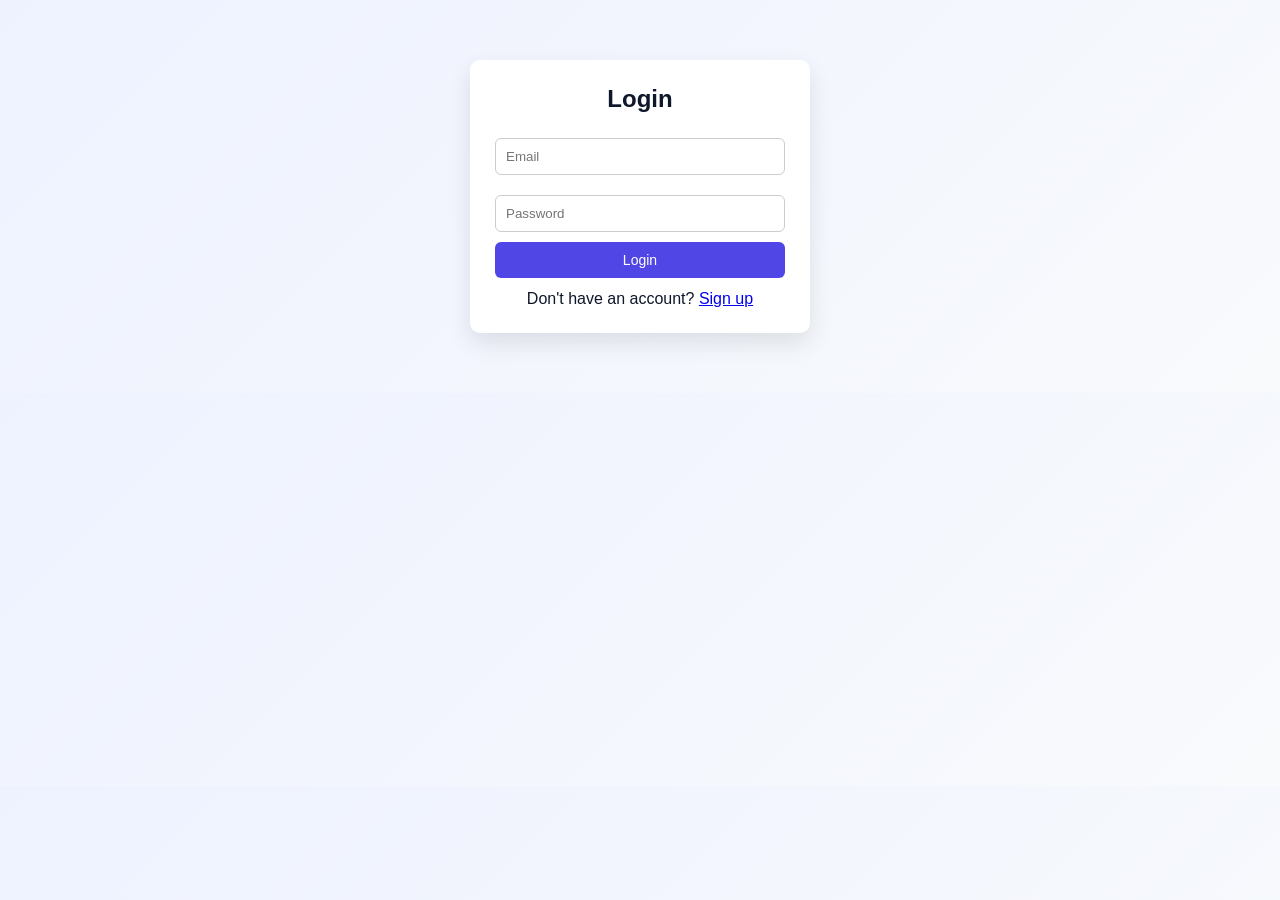
<file: index.html>
<!DOCTYPE html>
<html lang="en">
<head>
<meta charset="UTF-8">
<title>Login</title>
<link rel="stylesheet" href="style.css">
</head>

<body>

<div class="auth-container">
    <h2>Login</h2>

    <input type="email" id="login-email" placeholder="Email">
    <input type="password" id="login-password" placeholder="Password">

    <button onclick="login()">Login</button>

    <p>Don't have an account? <a href="signup.html">Sign up</a></p>
</div>

<script src="auth.js"></script>
</body>
</html>
</file>
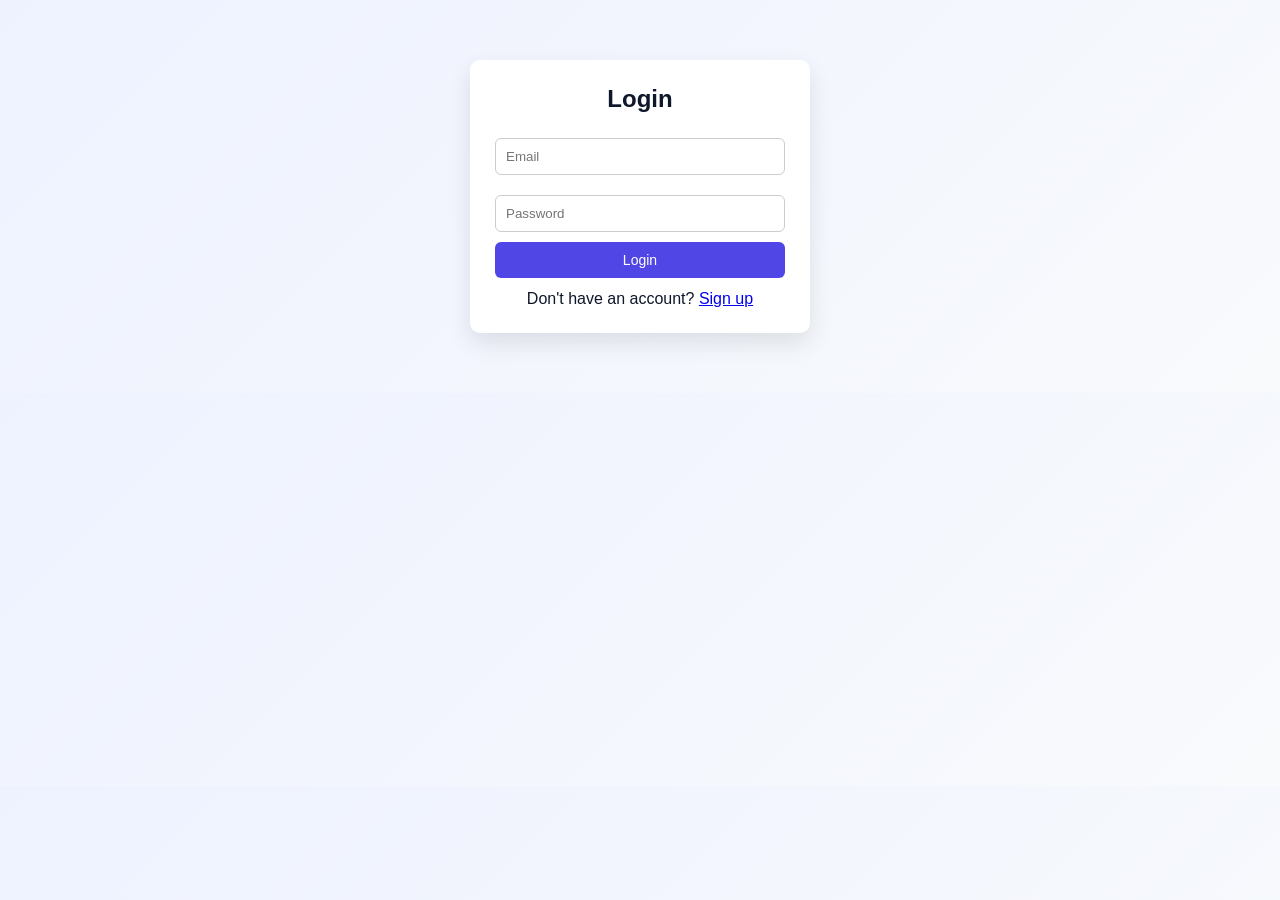
<file: builder.html>
<!doctype html>
<html lang="en">
  <head>
    <meta charset="UTF-8" />
    <meta name="viewport" content="width=device-width, initial-scale=1.0" />
    <title>Resume-Builder</title>
    <link rel="stylesheet" href="style.css" />
    <link
      rel="stylesheet"
      href="https://cdnjs.cloudflare.com/ajax/libs/font-awesome/6.5.0/css/all.min.css"
    />
  </head>

  <body>
    <div class="interface">
      <div class="top-bar">
        <h1>Resume Builder</h1>

        <button id="logoutBtn" onclick="logout()">
          <i class="fa-solid fa-right-from-bracket"></i> Logout
        </button>
      </div>

      <div class="container">
        <div class="form">
          <form>
            <h2><i class="fa-solid fa-pen-to-square"></i> Enter Details</h2>
            <hr />

            <div class="input-group">
              <input type="text" id="name" placeholder=" " required />
              <label for="name">Full Name</label>
            </div>

            <div class="input-group">
              <input type="email" id="email" placeholder=" " required />
              <label for="email">Email</label>
            </div>

            <div class="input-group">
              <input type="tel" id="contact" placeholder=" " required />
              <label for="contact">Phone</label>
            </div>

            <div class="input-group">
              <textarea
                id="education"
                class="big"
                placeholder=" "
                required
              ></textarea>
              <label for="education">Education</label>
            </div>

            <div class="input-group">
              <textarea
                id="skills"
                class="big"
                placeholder=" "
                required
              ></textarea>
              <label for="skills">Skills</label>
            </div>

            <div class="input-group">
              <textarea
                id="projects"
                class="big"
                placeholder=" "
                required
              ></textarea>
              <label for="projects">Projects</label>
              <div class="input-group">
                <textarea
                  id="certification"
                  class="big"
                  placeholder=" "
                  required
                ></textarea>
              </div>
              <div class="input-group"></div>
              <label for="certification">Certification</label>
            </div>

            <div class="buttons">
              <button type="reset" id="resetbtn">
                <i class="fa-solid fa-rotate-left"></i> Reset
              </button>

              <button type="button" id="downloadBtn">
                <i class="fa-solid fa-download"></i> Download
              </button>
            </div>
          </form>
        </div>

        <div class="preview">
          <h2>Resume Preview</h2>

          <div id="resume-content">
            <div class="resume-header">
              <h1 id="p-name">Your Name</h1>

              <div class="contact">
                <p id="p-email">Email</p>
                <p id="p-contact">Phone</p>
              </div>
            </div>

            <h2><i class="fa-solid fa-graduation-cap"></i> Education</h2>
            <div id="p-education"></div>

            <h2><i class="fa-solid fa-code"></i> Skills</h2>
            <div id="p-skills"></div>

            <h2><i class="fa-solid fa-folder-open"></i> Projects</h2>
            <div id="p-projects"></div>

            <h2><i class="fa-solid fa-folder-open"></i> Certification</h2>
            <div id="p-certification"></div>
          </div>
        </div>
      </div>
    </div>

    <script src="html2canvas.min.js"></script>
    <script src="jspdf.umd.min.js"></script>
    <script src="auth.js"></script>
    <script src="script.js"></script>
  </body>
</html>
</file>
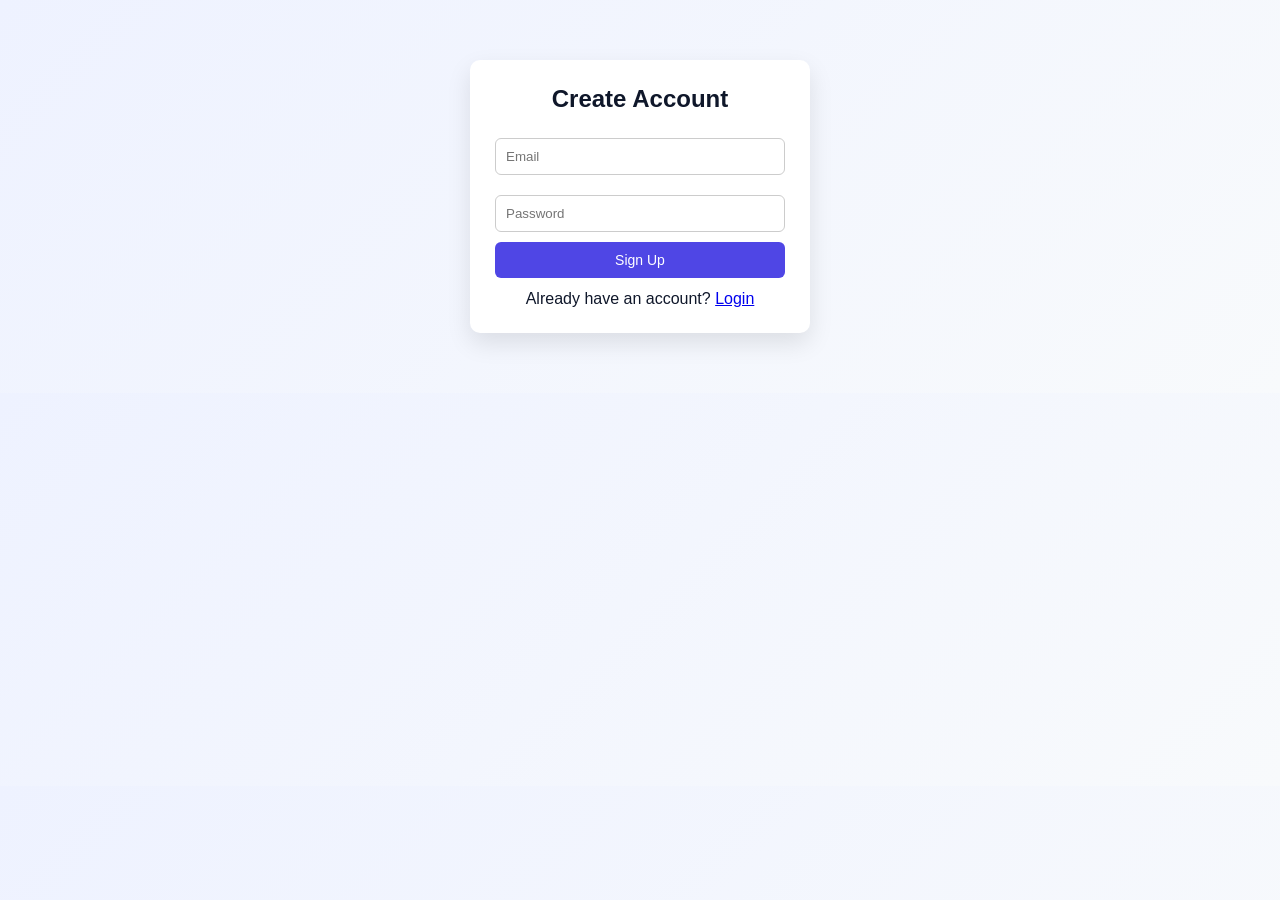
<file: signup.html>
<!DOCTYPE html>
<html lang="en">
<head>
<meta charset="UTF-8">
<title>Signup</title>
<link rel="stylesheet" href="style.css">
</head>

<body>

<div class="auth-container">
    <h2>Create Account</h2>

    <input type="email" id="signup-email" placeholder="Email">
    <input type="password" id="signup-password" placeholder="Password">

    <button onclick="signup()">Sign Up</button>

    <p>Already have an account? <a href="index.html">Login</a></p>
</div>

<script src="auth.js"></script>
</body>
</html>
</file>
<file: style.css>
* {
    margin: 0;
    padding: 0;
    box-sizing: border-box;
}


:root {
    --primary: #4f46e5;
    --primary-dark: #4338ca;
    --bg-main: #f8fafc;
    --bg-card: #ffffff;
    --text-main: #0f172a;
    --text-light: #64748b;
    --border: #e2e8f0;
}

body {
    background: linear-gradient(135deg, #eef2ff, #f8fafc);
    font-family: 'Inter', sans-serif;
    color: var(--text-main);
}

.interface{
    max-width: 1200px;
    margin: auto;
}

h1 {
    text-align: center;
    color: var(--primary);
    margin-top: 20px;
    font-size: 28px;
}

.container {
    display: flex;
    flex-direction: row;
    gap: 20px;
    margin: 20px;
}

.form,
.preview {
    width: 50%;
    background: var(--bg-card);
    padding: 20px;
    border-radius: 12px;
    box-shadow: 0 10px 25px rgba(0,0,0,0.05);
}

.input-group {
    position: relative;
    margin-bottom: 15px;
}

.input-group input,
.input-group textarea {
    width: 100%;
    padding: 12px;
    border: 1px solid var(--border);
    border-radius: 6px;
    background: #f9fafb;
    font-size: 14px;
}

.big {
    height: 90px;
    resize: none;
}

.input-group label {
    position: absolute;
    left: 12px;
    top: 12px;
    font-size: 14px;
    color: var(--text-light);
    transition: 0.2s;
    background: white;
    padding: 0 4px;
}

.input-group input:focus + label,
.input-group textarea:focus + label,
.input-group input:not(:placeholder-shown) + label,
.input-group textarea:not(:placeholder-shown) + label {
    top: -8px;
    font-size: 12px;
    color: var(--primary);
}

.buttons {
    display: flex;
    gap: 10px;
    margin-top: 10px;
}

button {
    padding: 10px 14px;
    border-radius: 6px;
    border: none;
    cursor: pointer;
    font-size: 14px;
}

#downloadBtn {
    background: linear-gradient(135deg, var(--primary), var(--primary-dark));
    color: white;
}

#resetbtn {
    background: var(--border);
}

.preview h2 {
    margin-bottom: 10px;
}

#resume-content {
    padding: 20px;
}

.resume-header {
    display: flex;
    justify-content: space-between;
    border-bottom: 2px solid var(--primary);
    padding-bottom: 10px;
}

.contact {
    text-align: right;
    font-size: 13px;
    color: var(--text-light);
}

#resume-content h2 {
    margin-top: 20px;
    font-size: 16px;
    border-bottom: 1px solid var(--border);
    padding-bottom: 5px;
}
#resume-content div {
    margin-top: 8px;
    line-height: 1.6;
}

/* Responsive for tablets  */
@media (max-width: 1024px) {
    .container {
        flex-direction: column;
    }
    .form,
    .preview {
        width: 100%;
    }
    h1 {
        font-size: 24px;
    }
    .resume-header {
        
        flex-direction: column;
        gap: 10px;
        text-align: center;
    }
    .contact {
        text-align: center;
    }
}


/* Responsive for phones */
@media (max-width: 600px) {
    body {
        font-size: 14px;
    }
    .container {
        margin: 10px;
        gap: 15px;
    }

    .form,
    .preview {
        padding: 15px;
    }
    h1 {
        font-size: 20px;
    }
    h2 {
        font-size: 16px;
    }

    .buttons {
        flex-direction: column;
    }
    button {
        width: 100%;
    }

    .input-group input,
    .input-group textarea {
        padding: 10px;
        font-size: 13px;
    }

    #resume-content {
        padding: 15px;
    }
    #resume-content h1 {
        font-size: 20px;
    }
    #resume-content h2 {
        font-size: 14px;
    }
    .contact {
        font-size: 12px;
    }
}

.auth-container {
    width: 90%;
    max-width: 340px;
    margin: 60px auto;
    padding: 25px;
    background: white;
    border-radius: 10px;
    box-shadow: 0 10px 25px rgba(0,0,0,0.1);
    text-align: center;
}



.auth-container input {
    width: 100%;
    padding: 10px;
    margin: 10px 0;
    border: 1px solid #ccc;
    border-radius: 6px;
}

.auth-container h2{
    margin-bottom: 15px;
}

.auth-container p{
    margin-top: 12px;
}


.auth-container button {
    width: 100%;
    padding: 10px;
    background: #4f46e5;
    color: white;
    border: none;
    border-radius: 6px;
}


.top-bar {
    display: flex;
    justify-content: space-between;
    align-items: center;
    margin: 20px;
}

#logoutBtn {
    padding: 8px 14px;
    background: #ef4444;
    color: white;
    border: none;
    border-radius: 6px;
    cursor: pointer;
}

#logoutBtn:hover {
    background: #dc2626;
}
</file>
